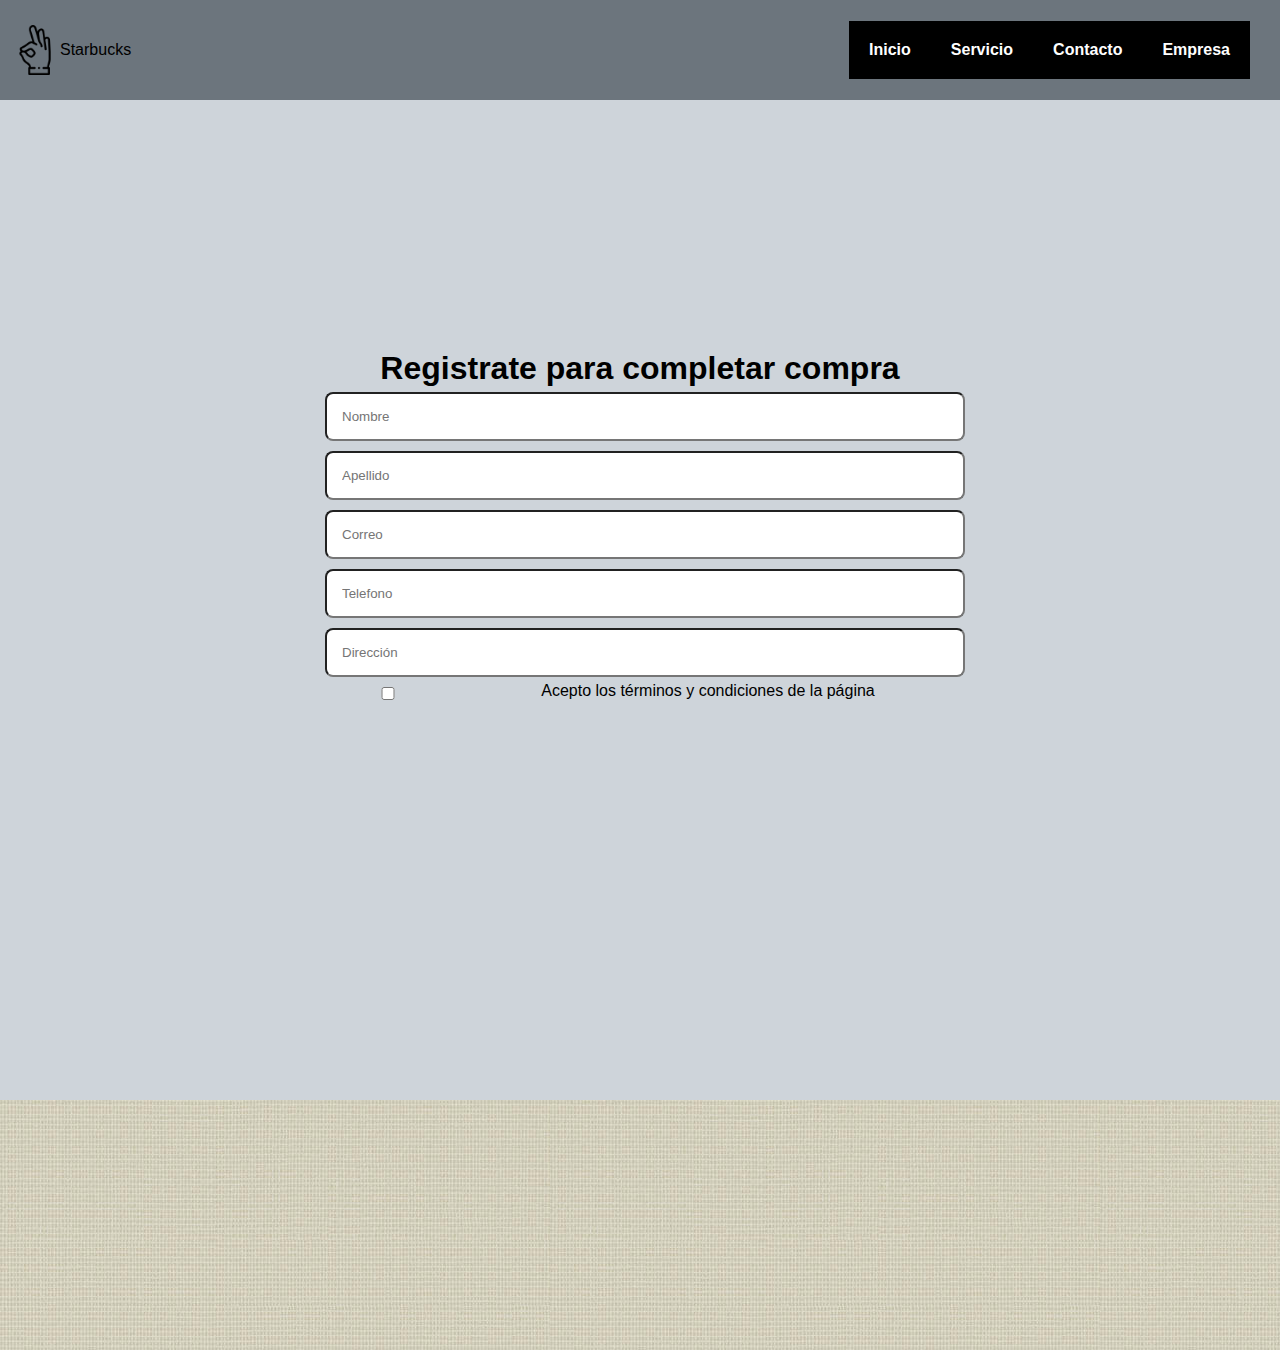
<file: Registrate/index.html>
<!DOCTYPE html>
<html lang="es">
<head>
    <meta charset="UTF-8">
    <meta http-equiv="X-UA-Compatible" content="IE=edge">
    <meta name="viewport" content="width=device-width, initial-scale=1.0">
    <title>Document</title>
    <link rel="stylesheet" href="estilo.css">
</head>
<body>
    <header>
        <div class="encabezado">
            <img src="imagenes/icono.png" alt="">
            <a href="../index.html">Starbucks</a>
        </div>
    <nav>
       <section id="menu">
            <a href="../index.html">Inicio</a>
            <a href="../Servicio/index.html">Servicio</a>
            <a href="../Contacto/index.html">Contacto</a>
            <a href="../Empresa/index.html">Empresa</a>
       </section>
    </nav>
    </header>
    <div id="main">
        <form action="Registrarse">
            <h1>Registrate para completar compra</h1>
            <input type="text" placeholder="Nombre">
            <input type="text" placeholder="Apellido">
            <input type="text" placeholder="Correo">
            <input type="text" placeholder="Telefono">
            <input type="text" placeholder="Dirección">
            <div class="terminosCondiciones">
                <input type="checkbox" name="Terminos&Condiciones" id="Termninos&Condiciones">
                <Label for="Termninos&Condiciones">Acepto los términos y condiciones de la página</Label>
            </div>
        </form>
    </div>
</body>
</html>
</file>
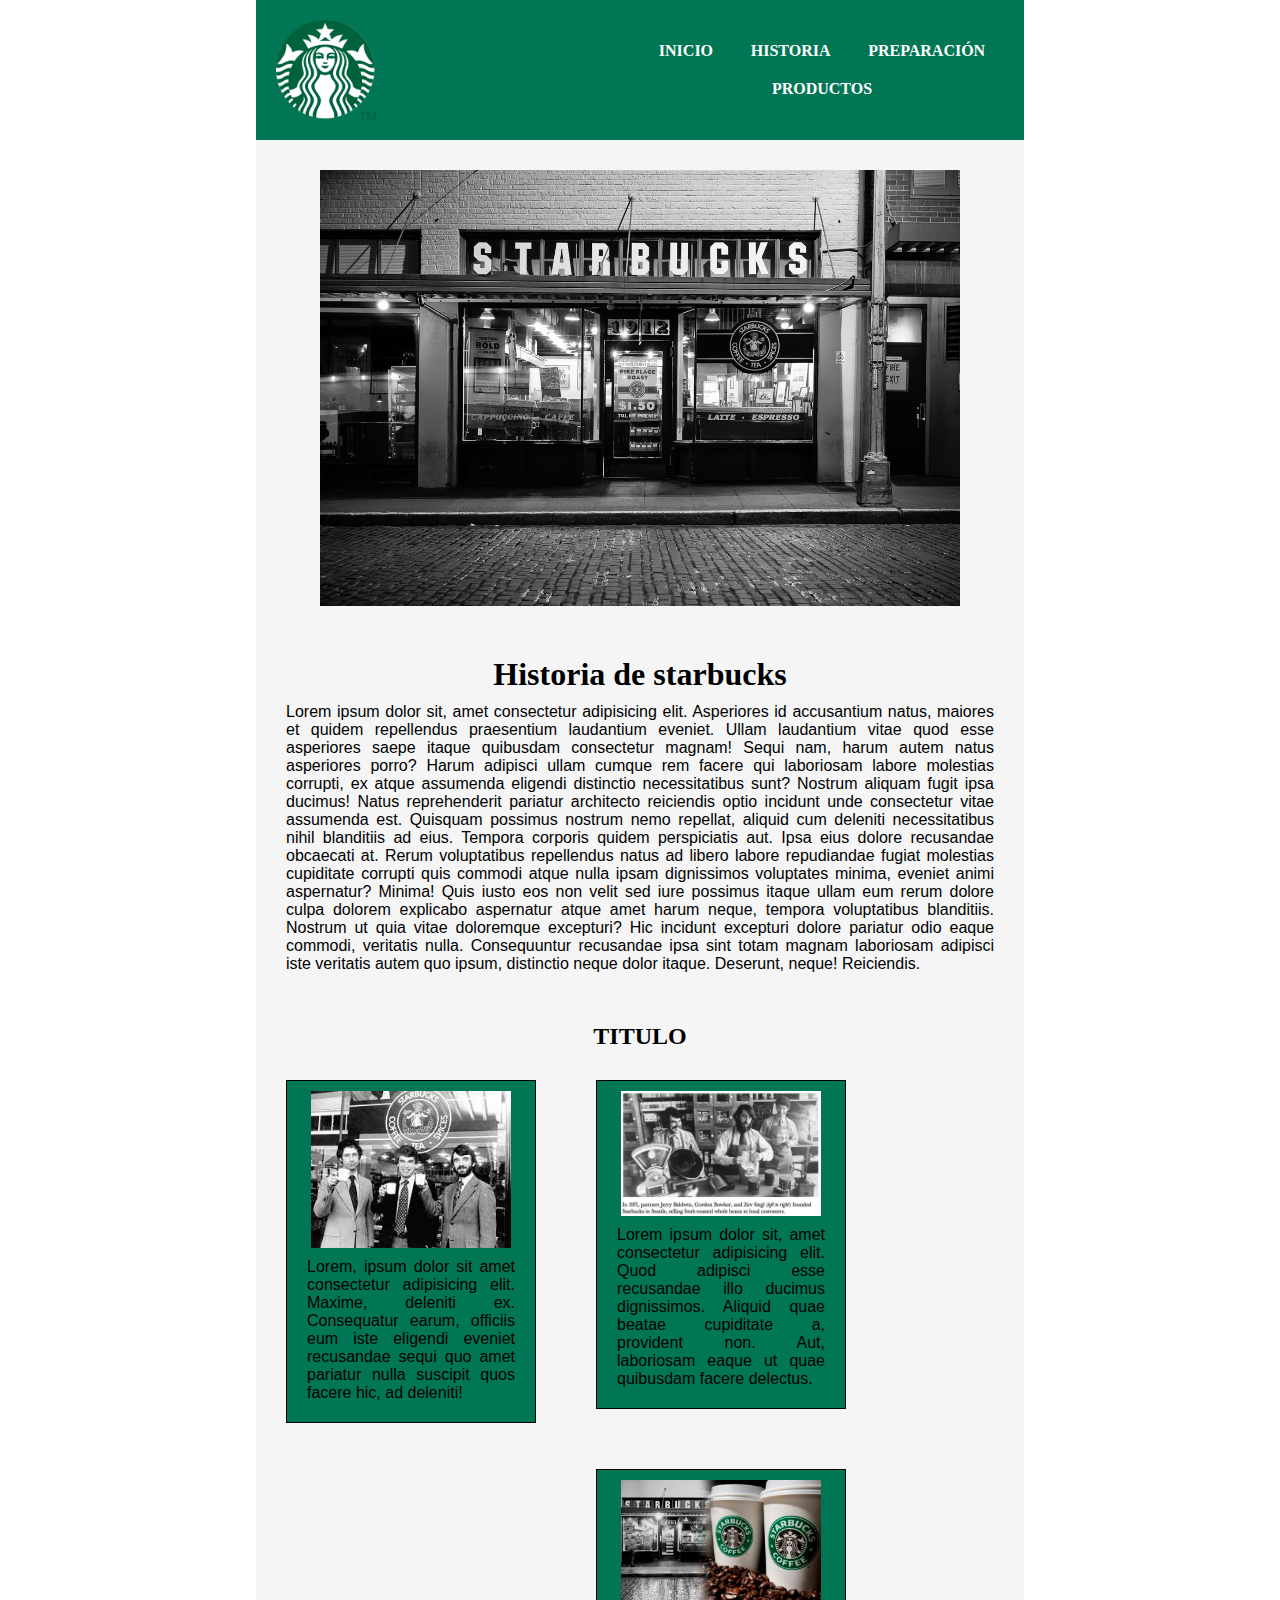
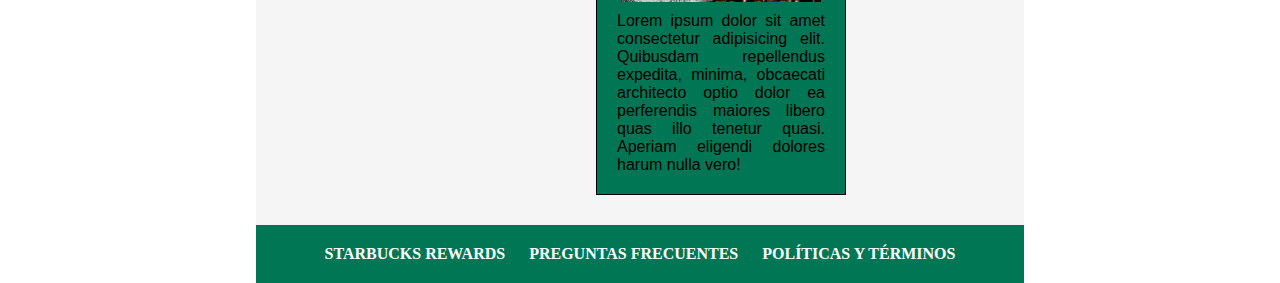
<file: Historia.html>
<!DOCTYPE html>
<html lang="es">
<head>
    <meta charset="UTF-8">
    <meta http-equiv="X-UA-Compatible" content="IE=edge">
    <meta name="viewport" content="width=device-width, initial-scale=1.0">
    <title>Document</title>
    <link rel="stylesheet" href="Historia/estilo.css">
</head>
<body>
    <main>
        <header>
            <section id="logo">
                <img src="Historia/IMAGENES/starbucks.png" alt="">
            </section>
            <section id="menu">
                <a href="index.html">INICIO</a>
                <a href="Historia.html">HISTORIA</a>
                <a href="Preparación.html">PREPARACIÓN</a>
                <a href="Productos.html">PRODUCTOS</a>
            </section>
        </header>
        <article>
            <section id="starbucks">
                <img src="Historia/IMAGENES/STARBUCKS.jpg" alt="">
            </section>
            <section class="contenido">
                <h1>Historia de starbucks</h1>
                <p>Lorem ipsum dolor sit, amet consectetur adipisicing elit. Asperiores id accusantium natus, maiores et quidem repellendus praesentium laudantium eveniet. Ullam laudantium vitae quod esse asperiores saepe itaque quibusdam consectetur magnam!
                Sequi nam, harum autem natus asperiores porro? Harum adipisci ullam cumque rem facere qui laboriosam labore molestias corrupti, ex atque assumenda eligendi distinctio necessitatibus sunt? Nostrum aliquam fugit ipsa ducimus!
                Natus reprehenderit pariatur architecto reiciendis optio incidunt unde consectetur vitae assumenda est. Quisquam possimus nostrum nemo repellat, aliquid cum deleniti necessitatibus nihil blanditiis ad eius. Tempora corporis quidem perspiciatis aut.
                Ipsa eius dolore recusandae obcaecati at. Rerum voluptatibus repellendus natus ad libero labore repudiandae fugiat molestias cupiditate corrupti quis commodi atque nulla ipsam dignissimos voluptates minima, eveniet animi aspernatur? Minima!
                Quis iusto eos non velit sed iure possimus itaque ullam eum rerum dolore culpa dolorem explicabo aspernatur atque amet harum neque, tempora voluptatibus blanditiis. Nostrum ut quia vitae doloremque excepturi?
                Hic incidunt excepturi dolore pariatur odio eaque commodi, veritatis nulla. Consequuntur recusandae ipsa sint totam magnam laboriosam adipisci iste veritatis autem quo ipsum, distinctio neque dolor itaque. Deserunt, neque! Reiciendis.</p>
            </section>
        </article>
        <div id="padre">
            <h2>TITULO</h2>
            <div class="hijo">
                <img src="Historia/IMAGENES/descarga.jpg" alt="">
                <p>Lorem, ipsum dolor sit amet consectetur adipisicing elit. Maxime, deleniti ex. Consequatur earum, officiis eum iste eligendi eveniet recusandae sequi quo amet pariatur nulla suscipit quos facere hic, ad deleniti!</p>
            </div>
            <div class="hijo">
                <img src="Historia/IMAGENES/starbucks-1971.jpg" alt="">
                <p>Lorem ipsum dolor sit, amet consectetur adipisicing elit. Quod adipisci esse recusandae illo ducimus dignissimos. Aliquid quae beatae cupiditate a, provident non. Aut, laboriosam eaque ut quae quibusdam facere delectus.</p>
            </div>
            <div class="hijo">
                <img src="Historia/IMAGENES/historia.png" alt="">
                <p>Lorem ipsum dolor sit amet consectetur adipisicing elit. Quibusdam repellendus expedita, minima, obcaecati architecto optio dolor ea perferendis maiores libero quas illo tenetur quasi. Aperiam eligendi dolores harum nulla vero!</p>
            </div>
        </div>
        <footer>
            <section id="menu2">
                <a href="https://www.starbucks.pe/informativo/rewards" target="_blank">STARBUCKS REWARDS</a>
                <a href="https://www.starbucks.pe/" target="_blank">PREGUNTAS FRECUENTES</a>
                <a href="https://www.starbucks.pe/" target="_blank">POLÍTICAS Y TÉRMINOS</a>
            </section>
        </footer>
    </main>
</body>
</html>
</file>
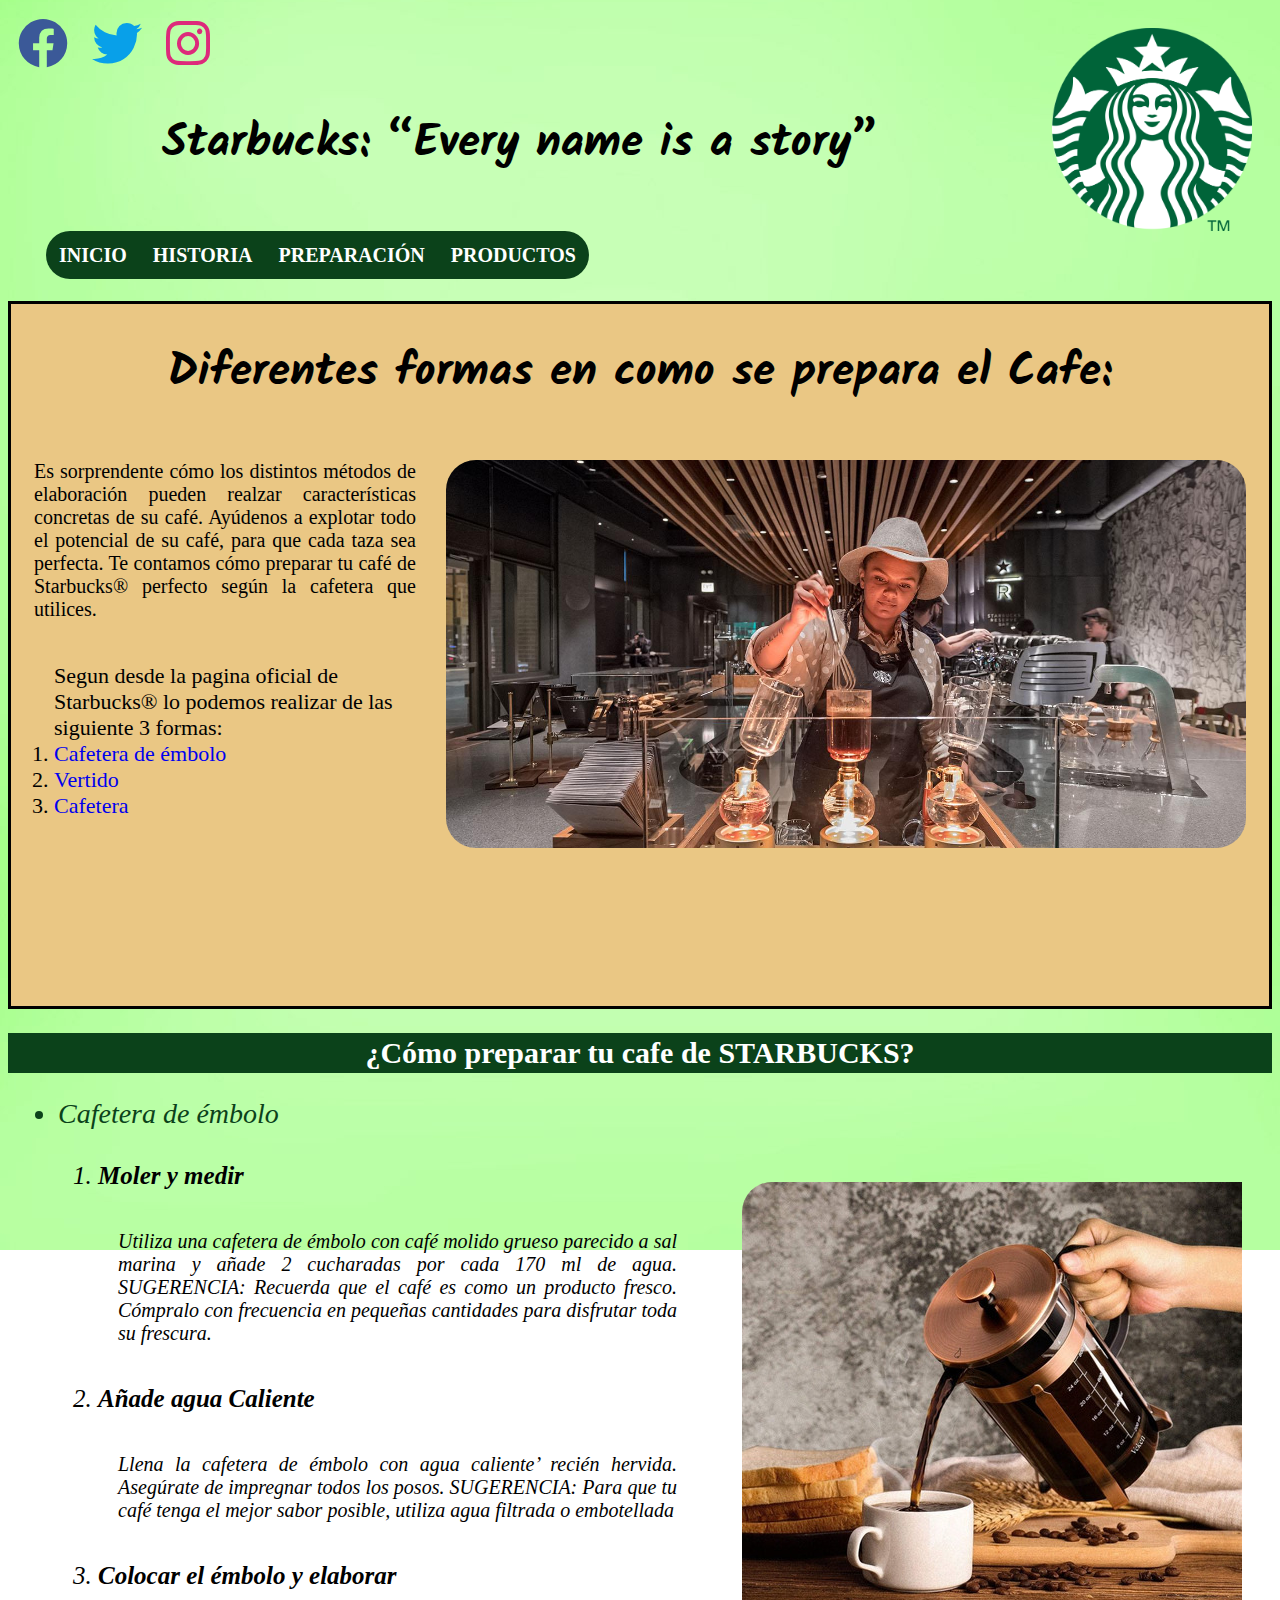
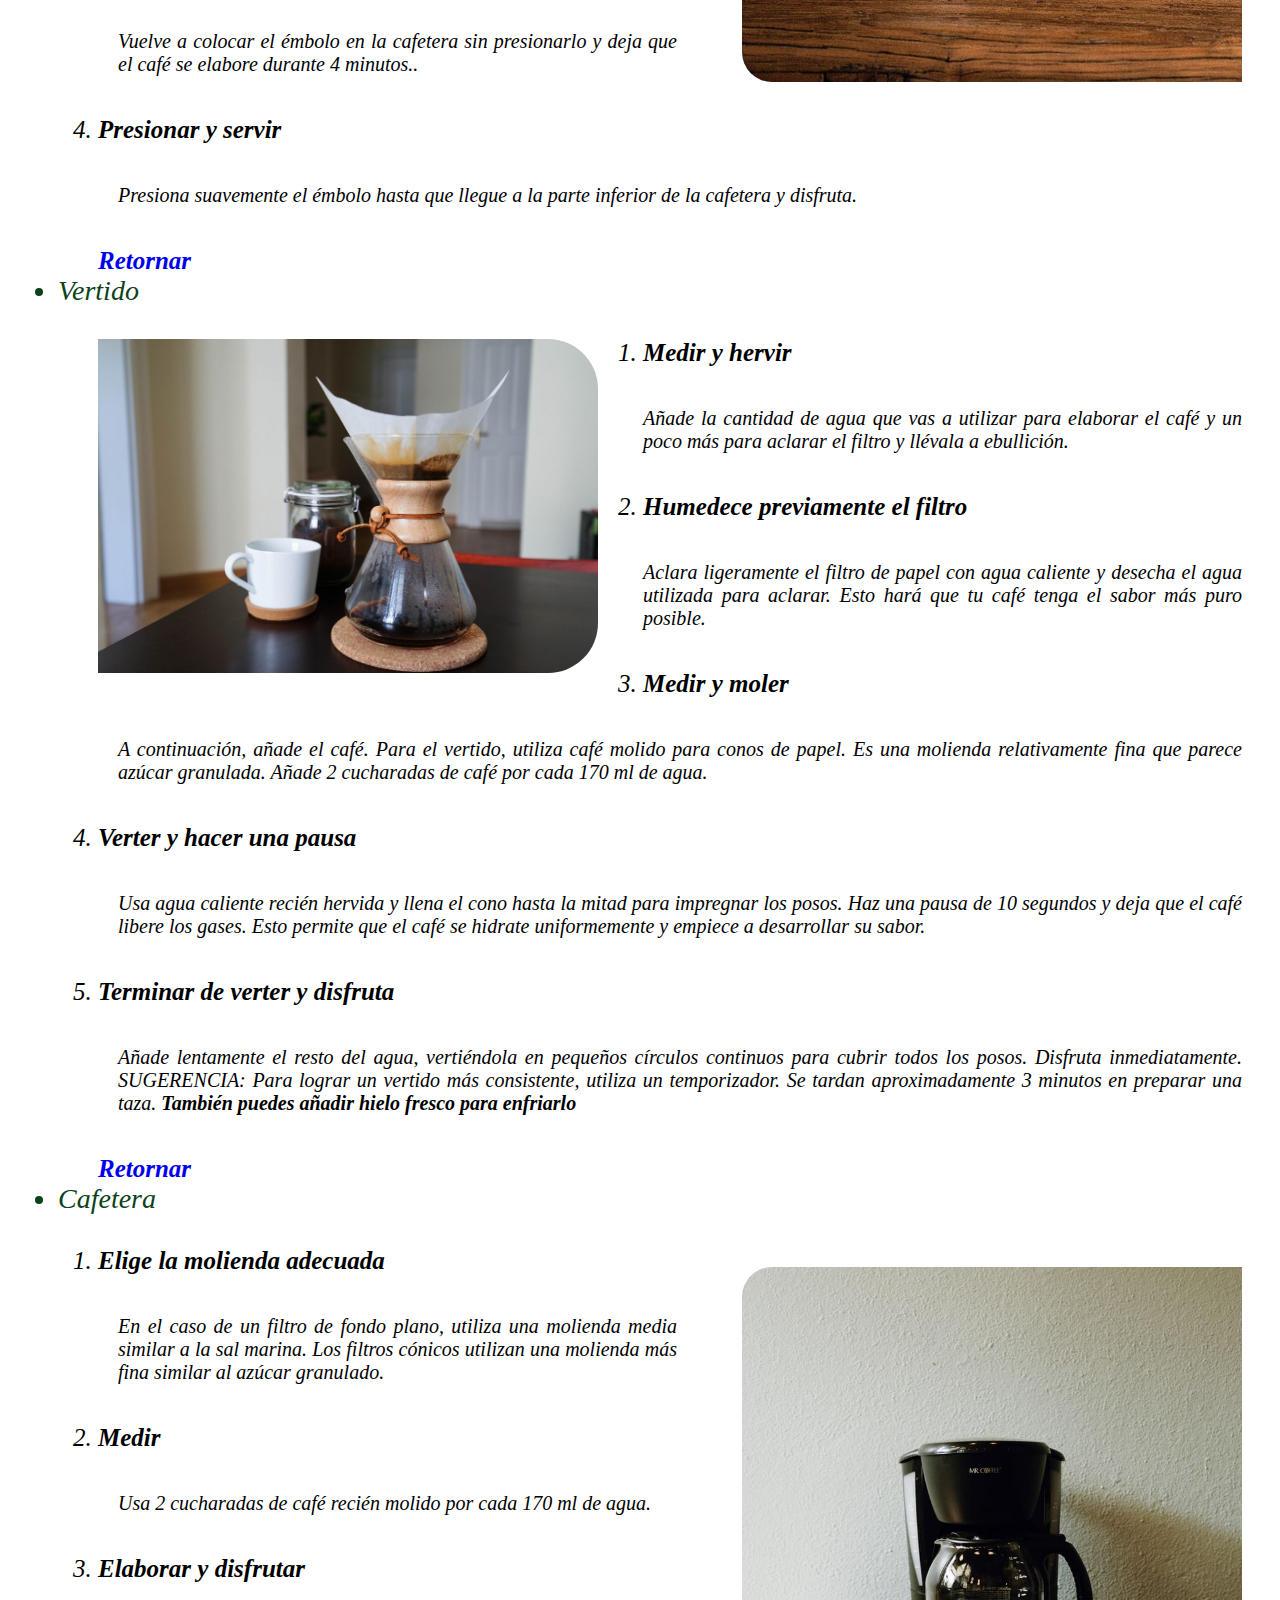
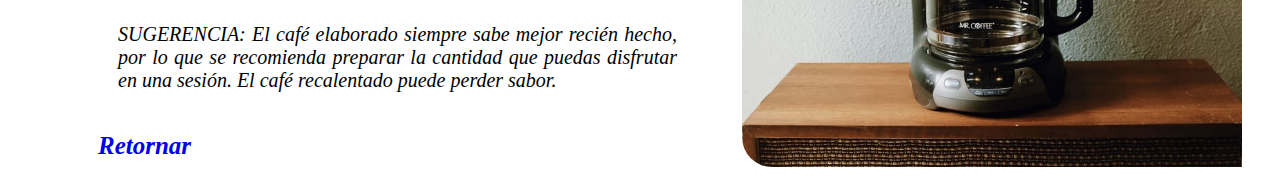
<file: Preparación.html>
<!DOCTYPE html>
<html lang="es">
<head>
    <meta charset="UTF-8">
    <meta http-equiv="X-UA-Compatible" content="IE=edge">
    <meta name="viewport" content="width=device-width, initial-scale=1.0">
    <title>EP 3 Grupo 6</title>
    <link rel="stylesheet" href="Preparación/estilo.css">
    <link rel="stylesheet" href="Preparación/Iconos/css/all.css">
    <link rel="preconnect" href="https://fonts.googleapis.com">
    <link rel="preconnect" href="https://fonts.gstatic.com" crossorigin>
    <link href="https://fonts.googleapis.com/css2?family=Kalam:wght@300&display=swap" rel="stylesheet">
</head>
<body>
    <a href="https://www.facebook.com/Starbucks" target="_blank" title="¡Visita a Starbucks por Facebook!"><i id="Facebook" class="fa-brands fa-facebook"></i></a>
    <a href="https://twitter.com/Starbucks" target="_blank" title="¡Visita a Starbucks por Twitter!"><i id="Twitter" class="fa-brands fa-twitter"></i></a>
    <a href="https://www.instagram.com/starbucks/" target="_blank" title="¡Visita a Starbucks por Instagram!"><i id="Instagram" class="fa-brands fa-instagram"></i></a>
    <img id="Cafe" src="Preparación/Imagenes/Starbucks Logo.png" title="¡STARBUCKS!" alt="">
    <h1>Starbucks: “Every name is a story”</h1>
    <br>
    <div id="menu">
        <ul>
            <li id="izquierda"><a href="index.html">INICIO</a></li>
            <li><a href="Historia.html">HISTORIA</a></li>
            <li><a href="Preparación.html">PREPARACIÓN</a></li>
            <li id="derecha"><a href="Productos.html">PRODUCTOS</a></li>
        </ul>
    </div>
    <br>
    <div id="cerrado">
    <h1>Diferentes formas en como se prepara el Cafe:</h1>
        <p> 
            <img id="preparacion" src="Preparación/Imagenes/Preparacion de Starbucj.jpeg">
            Es sorprendente cómo los distintos métodos de elaboración pueden realzar características concretas de su café. Ayúdenos a explotar todo el potencial de su café, para que cada taza sea perfecta. Te contamos cómo preparar tu café de Starbucks® perfecto según la cafetera que utilices.
        </p>
        <ol id="tamaño">Segun desde la pagina oficial de Starbucks® lo     podemos realizar de las siguiente 3 formas:
            <li><a href="#Primera">Cafetera de émbolo</a></li>
            <li><a href="#Segunda">Vertido</a></li>
            <li><a href="#Tercera">Cafetera</a></li>
        </ol>
        <br><br><br><br><br><br><br><br><br>
    </div>
    <h2>¿Cómo preparar tu cafe de STARBUCKS?</h2>
        <ul class="solo3">
            <li id="Primera">Cafetera de émbolo</li>
            <br>
                <ol class="dato"><img id="Embolo" src="Preparación/Imagenes/Cafetera de embolo.jpg" title="Cafetera de émbolo">
                    <li><b>Moler y medir</b></li>
                        <p>
                            Utiliza una cafetera de émbolo con café molido grueso parecido a sal marina y añade 2 cucharadas por cada 170 ml de agua.
                            SUGERENCIA: Recuerda que el café es como un producto fresco. Cómpralo con frecuencia en pequeñas cantidades para disfrutar toda su frescura.
                        </p>
                    <li><b>Añade agua Caliente</b></li>
                        <p>
                            Llena la cafetera de émbolo con agua caliente’ recién hervida. Asegúrate de impregnar todos los posos.
                            SUGERENCIA: Para que tu café tenga el mejor sabor posible, utiliza agua filtrada o embotellada
                        </p>
                    <li><b>Colocar el émbolo y elaborar</b></li>
                        <p>
                            Vuelve a colocar el émbolo en la cafetera sin presionarlo y deja que el café se elabore durante 4 minutos..
                        </p>
                    <li><b>Presionar y servir</b></li>
                        <p>
                            Presiona suavemente el émbolo hasta que llegue a la parte inferior de la cafetera y disfruta.
                        </p>
                    
                        <b><a href="#tamaño">Retornar</a></b>
                </ol>
            <li id="Segunda">Vertido</li>
            <br>
                <ol class="dato"><img id="Vertido" src="Preparación/Imagenes/Vertido.jpg" title="Vertido">
                    <li><b>Medir y hervir</b></li>
                        <p>
                            Añade la cantidad de agua que vas a utilizar para elaborar el café y un poco más para aclarar el filtro y llévala a ebullición.
                        </p>
                    <li><b>Humedece previamente el filtro</b></li>
                        <p>
                            Aclara ligeramente el filtro de papel con agua caliente y desecha el agua utilizada para aclarar. Esto hará que tu café tenga el sabor más puro posible.
                        </p>
                    <li><b>Medir y moler</b></li>
                        <p>
                            A continuación, añade el café. Para el vertido, utiliza café molido para conos de papel. Es una molienda relativamente fina que parece azúcar granulada. Añade 2 cucharadas de café por cada 170 ml de agua.
                        </p>
                    <li><b>Verter y hacer una pausa</b></li>
                        <p>
                            Usa agua caliente recién hervida y llena el cono hasta la mitad para impregnar los posos. Haz una pausa de 10 segundos y deja que el café libere los gases. Esto permite que el café se hidrate uniformemente y empiece a desarrollar su sabor.
                        </p>
                    <li><b>Terminar de verter y disfruta</b></li>
                        <p>
                            Añade lentamente el resto del agua, vertiéndola en pequeños círculos continuos para cubrir todos los posos. Disfruta inmediatamente. SUGERENCIA: Para lograr un vertido más consistente, utiliza un temporizador. Se tardan aproximadamente 3 minutos en preparar una taza.
                            <b>También puedes añadir hielo fresco para enfriarlo</b>
                        </p>
                    
                        <b><a href="#tamaño">Retornar</a></b>
                </ol>
            <li id="Tercera">Cafetera</li>
            <br>
                <ol class="dato"><img id="Cafetera" src="Preparación/Imagenes/Cafetera.jpg" title="Cafetera">
                    <li><b>Elige la molienda adecuada</b></li>
                        <p>
                            En el caso de un filtro de fondo plano, utiliza una molienda media similar a la sal marina. Los filtros cónicos utilizan una molienda más fina similar al azúcar granulado.
                        </p>
                    <li><b>Medir</b></li>
                        <p>
                            Usa 2 cucharadas de café recién molido por cada 170 ml de agua.
                        </p>
                    <li><b>Elaborar y disfrutar</b></li>
                        <p>
                            SUGERENCIA: El café elaborado siempre sabe mejor recién hecho, por lo que se recomienda preparar la cantidad que puedas disfrutar en una sesión. El café recalentado puede perder sabor.
                        </p>
                    
                        <b><a href="#tamaño">Retornar</a></b>
                </ol>
        </ul>
</body>
</html>
</file>
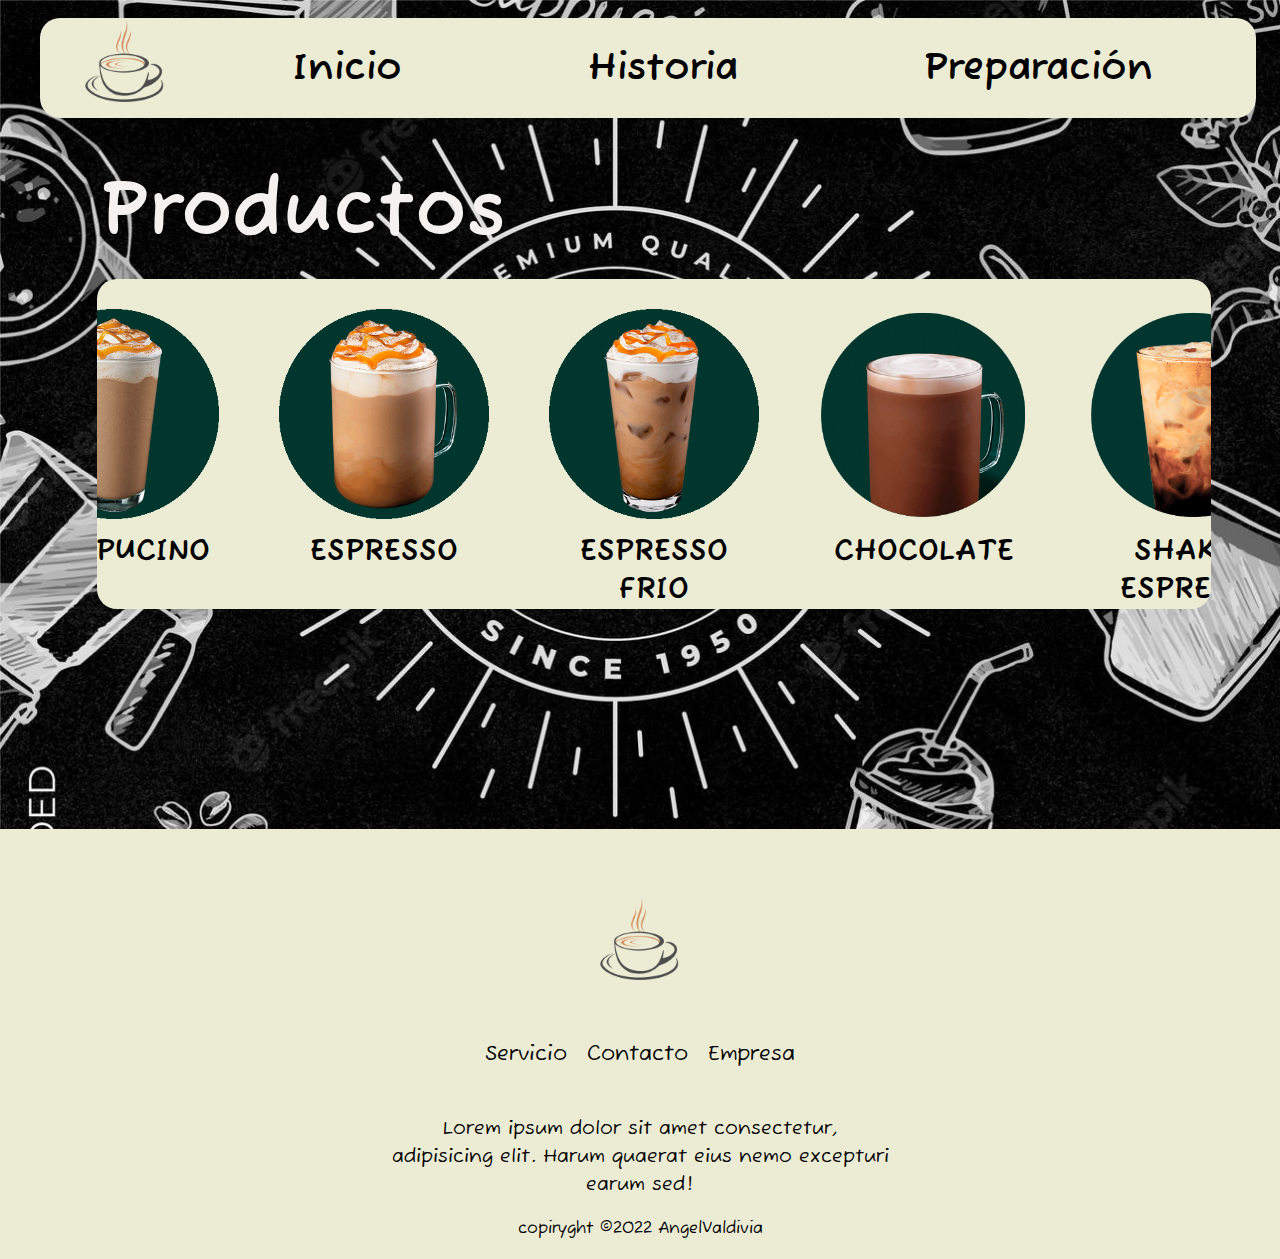
<file: Productos.html>
<!DOCTYPE html>
<html lang="es">
<head>
    <meta charset="UTF-8">
    <meta http-equiv="X-UA-Compatible" content="IE=edge">
    <meta name="viewport" content="width=device-width, initial-scale=1.0">
    <title>Productos</title>
    <link rel="stylesheet" href="Productos/Style.css">
</head>
<body>
    <div class="header">
       <a href="https://www.starbucks.pe/seccion/bebidas/productos/frappuccinos" target="_blank"><img src="Productos/media/Logo.png" alt="Starbucks"></a>
       <nav>
            <ul class="nav_links">
                <li><a href="index.html">Inicio</a></li>
                <li><a href="Historia.html">Historia</a></li>
                <li><a href="Preparación.html">Preparación</a></li>
                <li><a href="Productos.html">Productos</a></li>
            </ul>        
       </nav>
    </div>
    <div id="title">
        <h1>Productos</h1>
    </div>
    <div class="main_content">
            <div class="card" id="card1">
                <a href="https://www.starbucks.pe/seccion/bebidas/productos/frappuccinos" target="_blank"><img src="Productos/media/Frappuccino.png" alt="Frappuccino"></a>
                <p>FRAPPUCINO</p>
            </div>
            <div class="card" id="card2">
                <a href="https://www.starbucks.pe/seccion/bebidas/productos/espresso-caliente" target="_blank"><img src="Productos/media/Espresso.png" alt="Espresso"></a>
                <p>ESPRESSO</p>
            </div>
            <div class="card" id="card3">
                <a href="https://www.starbucks.pe/seccion/bebidas/productos/espresso-frio" target="_blank"><img src="Productos/media/Espresso_frio.png" alt="Espresso frio"></a>
                <P>ESPRESSO FRIO</P>
            </div>
            <div class="card" id="card4">
                <a href="https://www.starbucks.pe/seccion/bebidas/productos/otras-bebidas-calientes" target="_blank"><img src="Productos/media/CHOCOLATE_CALIENTE_V2.png" alt="Chocolate Caliente"></a>
                <p>CHOCOLATE</p>
            </div>
            <div class="card" id="card5">
                <a href="https://www.starbucks.pe/seccion/bebidas/productos/shaken-espresso" target="_blank"><img src="Productos/media/shaken_espresso.png" alt="shaken espresso"></a>
                <P>SHAKEN ESPRESSO</P>
            </div>
    </div>
    <footer>
        <div class="footer-content">
            <a href="https://www.starbucks.pe" target="_blank"><img src="Productos/media/Logo.png" alt="Logo"></a>
            <ul class="info">
                <li><a href="">Servicio</a></li>
                <li><a href="">Contacto</a></li>
                <li><a href="">Empresa</a></li>
            </ul>            
            <p>Lorem ipsum dolor sit amet consectetur, adipisicing elit. Harum quaerat eius nemo excepturi earum sed!</p>
        </div>
        <div class="footer_bottom">
            <p>copiryght  &copy;2022 AngelValdivia</p>
        </div>
    </footer>
</body>
</html>
</file>
<file: Registrate/estilo.css>
*{
    box-sizing: border-box;
    padding: 0;
    margin: 0;
}

body{
    background-image: url(imagenes/fondo.jpg);
    font-family: sans-serif;
    margin: 0;
}

header{
    display: flex;
    height: 100px;
    background-color: #6C757D;
    justify-content: space-between;
    align-items: center;
    padding: 10px;
}

#main{
    width: 100%;
    height: 1000px;
    background-color: #CED4DA;
    margin: auto;
}

form{
    height: 100%;
    width: 50%;
    position: relative;
    top: 25%;
    left: 25%;
    text-align: center;
}

input{
    width: 100%;
    padding: 15px;
    margin: 5px;
    border-radius: 8px;
}

.terminosCondiciones{
    width: 100%;
    display: flex;
}

.terminosCondiciones input{
    display: inline-block;
    width: 20%;
}

.terminosCondiciones label{
    display: inline;
    width: 80%;
}

a{
    text-decoration: none;
    color: black;
}

.encabezado{
    display: flex;
    align-items: center;
}

.encabezado img{
    height: 50px;
}

#menu{
    width: 100%;
    display: flex;
    justify-content: right;
    align-items: center;
    padding:20px;
}

#menu a{
    text-decoration: none;
    background-color: black;
    color: white;
    padding: 20px;
    font-weight: bold;
    text-align: center;
    flex-grow: 1;
    flex-shrink: 1;
}

#menu a:hover{
    background-color: beige;
    color: black;
}
</file>
<file: Historia/estilo.css>
*{
    box-sizing: border-box;
    padding: 0;
    margin: 0;
}

main{
    width: 60%;
    background-color: whitesmoke;
    margin: auto;
    /* flex padre*/
    display: flex;
    flex-direction: row;
    flex-wrap: wrap;
}

header{
    width: 100%;
    background-color: #007654;
    padding: 20px;
    /* flex padre */
    display: flex;
    flex-direction: row;
    flex-wrap: wrap;
    justify-content: space-between;
    align-items: center;
}

#logo img{
    width: 100px;
    vertical-align: middle;
}

#menu{
    width: 50%;
    /* flex padre */
    display: flex;
    flex-direction: row;
    flex-wrap: wrap;
    font-family: Times New Roman;
}

#menu a{
    text-decoration: none;
    color: white;
    padding: 10px;
    font-weight: bold;
    text-align: center;
    /* flex hijo */
    flex-grow: 1;
    flex-shrink: 1;
}

#menu a:hover{
    color: darkgrey;
}

#starbucks img{
    width: 700px;
    margin: auto;
    display: block;
    padding: 30px;
}

.contenido{
    text-align: center;
    margin-bottom: 20px;
    padding: 20px;
    font-family: Times New Roman;
}

p{
    text-align: center;
    padding: 10px;
    text-align: justify;
    font-family: Helvetica;
}

.hijo{
    width: 250px;
    background-color: #007654;
    /* método largo
    border-width: 1px;
    border-style: solid;
    border-color: black;
    método corto */
    border: 1px solid black;
    padding: 10px;
    text-align: justify;
    margin: 30px;
    float: left;
}

img{
    width: 200px;
    margin: auto;
    display: block;
}

h2{
    text-align: center;
    font-family: Times New Roman;
}

footer{
    width: 100%;
    background-color: #007654;
    padding: 20px;
    display: flex;
    flex-direction: row;
    flex-wrap: wrap;
    justify-content: center;
}

#menu2 a{
    text-decoration: none;
    color: white;
    font-weight: bold;
    text-align: center;
    padding: 10px;
    font-family: Times New Roman;
}

#menu2 a:hover{
    color: darkgrey;
}
</file>
<file: Preparación/estilo.css>
body{
    background-image: url(Imagenes/Fondo\ verde.jpg);
    background-repeat: no-repeat;
    background-attachment: fixed;
    background-position: center;
}


i{
    padding: 10px;
}
#Facebook{
    font-size: 50px;
    color: #3b5998;
}
#Twitter{
    font-size: 50px;
    color: #08a0e9;
}

#Instagram{
    font-size: 50px;
    color: #DD2A7B;
}

h1{
    text-align: center;
    font-size: 45px;
    font-family: 'Kalam', cursive;

}

#Cafe{
    float: right;
    width: 200px;
    padding: 20px;
}

#menu li{
    text-size-adjust: none;
    display: inline-block;
}
#menu a{
    text-decoration: none;
    background-color: #0b421a;
    color: white;
    font-weight: bold;
    font-size: 20px;
    padding: 13px;
    margin: -2px;
}
#menu a:hover{
    background-color: #604c4c;
}
#menu a:active{
    background-color: #eac784;
    color: #0b421a;
}

#izquierda a{
    border-top-left-radius: 30px;
    border-bottom-left-radius: 30px;
}
#derecha a{
    border-top-right-radius: 30px;
    border-bottom-right-radius: 30px;
}

#preparacion{
    float: right;
    width: 800px;
    margin-left: 30px;
    border-top-left-radius: 30px;
    border-bottom-left-radius: 30px;
    border-bottom-right-radius: 30px;
    border-top-right-radius: 30px;
}

p{
    text-align: justify;
    padding: 20px;
    font-size: 20px;
}

#cerrado{
    background-color: #eac784;
    padding: 3px;
    border: 3px solid black;
}
#tamaño{
    font-size: 22px;
}

h2{
    background-color: #0b421a;
    color: white;
    text-align: center;
    font-size: 30px;
    padding: 3px;
}

.dato{
    font-size: 25px;
    color: black;
}
.solo3{
    font-size: 28px;
    font-style: italic;
    color: #0b421a;
    margin: 10px;
}

#Embolo{
    width: 500px;
    float: right;
    margin-left: 45px;
    padding: 20px;
    border-top-left-radius: 50px;
    border-bottom-left-radius: 50px;
}
#Vertido{
    width: 500px;
    float: left;
    margin-right: 45px;
    border-top-right-radius: 50px;
    border-bottom-right-radius: 50px;
}
#Cafetera{
    width: 500px;
    float: right;
    margin-left: 45px;
    padding: 20px;
    border-top-left-radius: 50px;
    border-bottom-left-radius: 50px;
}

a{
    text-decoration: none
}
</file>
<file: Productos/Style.css>
@import url('https://fonts.googleapis.com/css2?family=Fuzzy+Bubbles&family=Pacifico&display=swap');

*{
    box-sizing: border-box;
    padding: 0;
    margin: 0;
}

body {
    background-image: url(media/fondo-cafeteria-blanco-negro_125540-817.jpg);
    background-repeat: no-repeat;
    background-size: cover;
}

.header {
    width: 95%;
    height: 100px;
    background-color: rgb(236, 236, 213);
    border-radius: 20px;
    margin-top: 18px;
    margin-left: 40px;
    display: flex;
    align-items: center;
}

.header img {
    height: 150px;
    margin-left: 10px;
}

.nav_links{
    display: flex;
    list-style: none;
}

.nav_links li{
    margin: 93px;
    display: inline-block;
}

.nav_links a{
    font-size: 38px;
    color: black;
    text-decoration: none;
    font-family: 'Fuzzy Bubbles', cursive;
    font-weight: bolder;
}

nav a:hover{
    color: rgb(161, 53, 53);
}

#title {
    margin-left: 100px;
    margin-top: 47px;
}

#title h1 {
    font-size: 77px;
    color: rgb(245, 241, 241);
    font-family: 'Fuzzy Bubbles', cursive;
}

.main_content {
    width: 87%;
    height: 330px;
    background-color: rgb(236, 236, 213);
    border-radius: 20px;
    margin-top: 18px;
    margin-left: 97px;
    display: flex;
    align-items: center;
    text-align: center;
    justify-content: center;
    overflow: hidden;
}

.card {
    /*background-color: green;*/
    float: left;
    margin: 30px;
    height: 300px;
}

.card img {
    height: 210px;
    margin-top: 15px;
}

.card p {
    font-family: 'Fuzzy Bubbles', cursive;
    margin-top: 10px;
    font-size: 30px;
    color: black;
    font-weight: bolder;
}

.card a:hover{
    filter: opacity(.5);
}

footer{
    background-color: rgb(236, 236, 213);
    height: auto;
    width: 100%;
    font-family: 'Fuzzy Bubbles', cursive;
    padding-top: 40px;
    color: black;
    margin-top: 220px;
}

.footer-content{
    display: flex;
    align-items: center;
    justify-content: center;
    flex-direction: column;
    text-align: center;
}

.footer-content img{
    height: 150px;
}

.footer-content p{
    max-width: 500px;
    margin: auto;
    line-height: 28px;
    font-size: 1.2em;

}

.info{
    list-style: none;
    display: flex;
    align-items: center;
    justify-content: center;
    margin: 1rem 0 3rem 0;
}
.info li{
    margin: 0 10px;

}
.info a{
    text-decoration: none;
    color: black;
    font-size: 1.3em;
}

.footer_bottom{
    width: 100%;
    text-align: center;
    padding: 20px 0;
}
</file>
